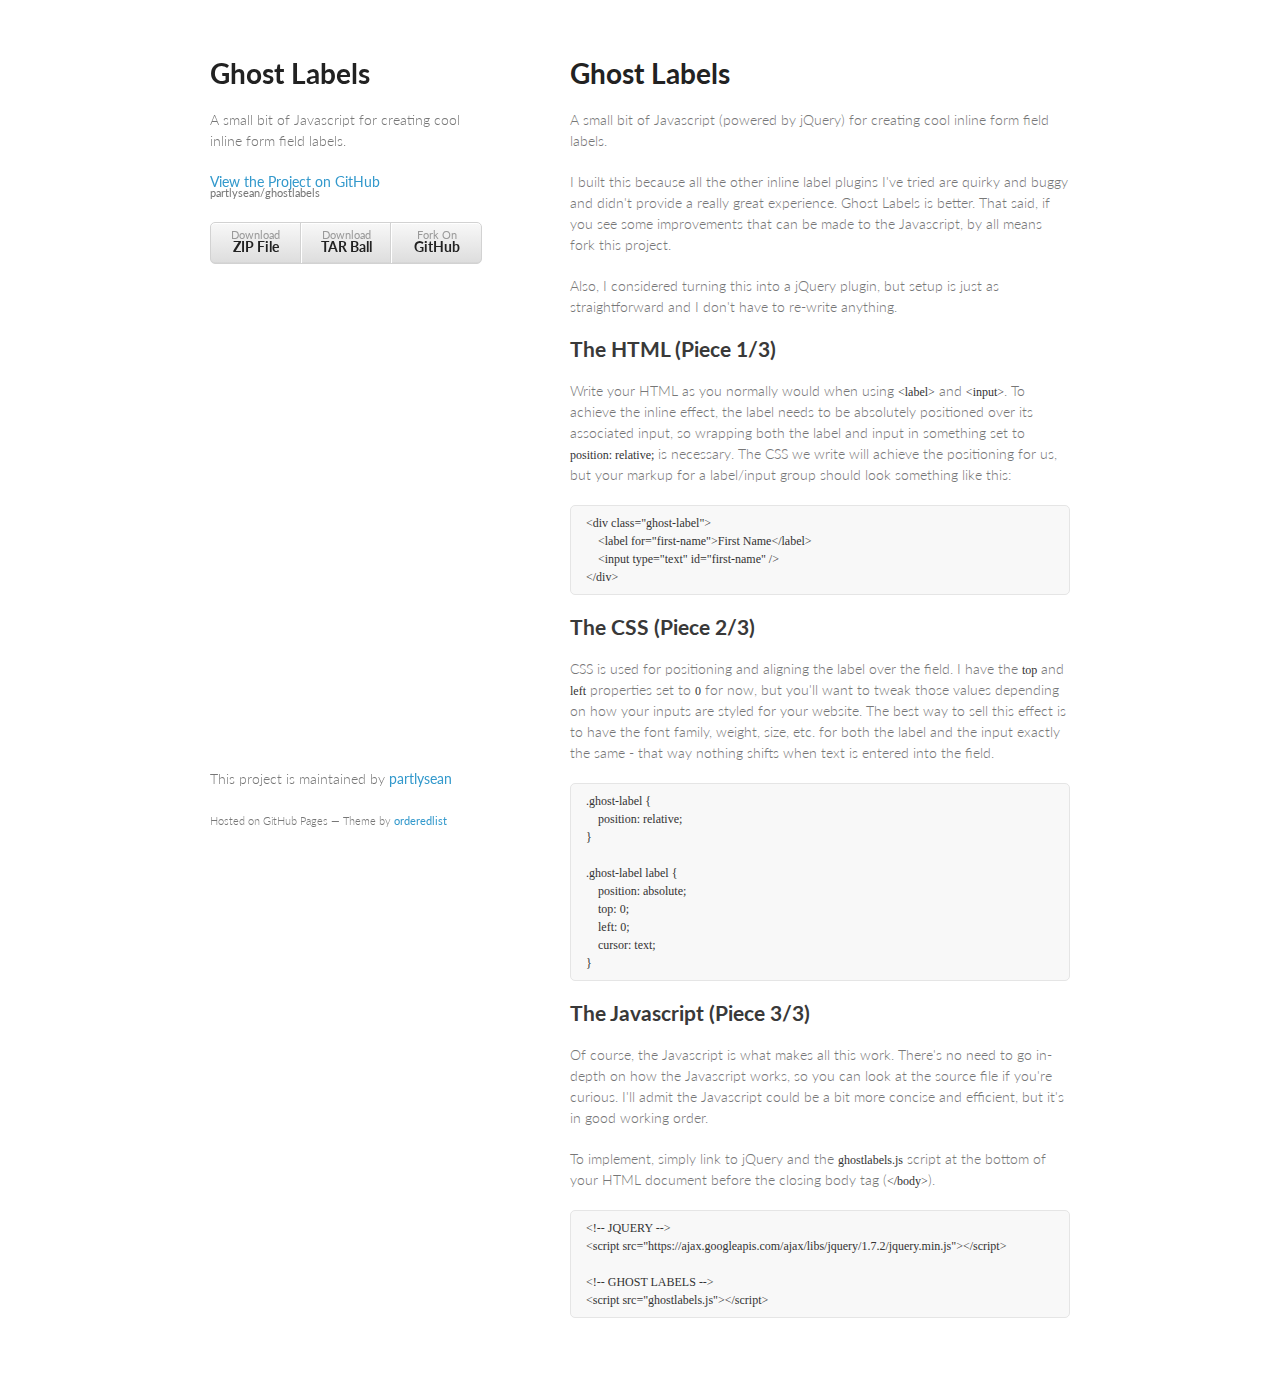
<file: index.html>
<!doctype html>
<html>
  <head>
    <meta charset="utf-8">
    <meta http-equiv="X-UA-Compatible" content="chrome=1">
    <title>Ghost Labels by partlysean</title>
    
    <link rel="stylesheet" href="stylesheets/styles.css">
    <link rel="stylesheet" href="stylesheets/pygment_trac.css">
    <meta name="viewport" content="width=device-width, initial-scale=1, user-scalable=no">
    <!--[if lt IE 9]>
    <script src="//html5shiv.googlecode.com/svn/trunk/html5.js"></script>
    <![endif]-->
  </head>
  <body>
    <div class="wrapper">
      <header>
        <h1>Ghost Labels</h1>
        <p>A small bit of Javascript for creating cool inline form field labels.</p>
        <p class="view"><a href="https://github.com/partlysean/ghostlabels">View the Project on GitHub <small>partlysean/ghostlabels</small></a></p>
        <ul>
          <li><a href="https://github.com/partlysean/ghostlabels/zipball/master">Download <strong>ZIP File</strong></a></li>
          <li><a href="https://github.com/partlysean/ghostlabels/tarball/master">Download <strong>TAR Ball</strong></a></li>
          <li><a href="https://github.com/partlysean/ghostlabels">Fork On <strong>GitHub</strong></a></li>
        </ul>
      </header>
      <section>
        <h1>Ghost Labels</h1>

<p>A small bit of Javascript (powered by jQuery) for creating cool inline form field labels.</p>

<p>I built this because all the other inline label plugins I've tried are quirky and buggy and didn't provide a really great experience.
Ghost Labels is better. That said, if you see some improvements that can be made to the Javascript, by all means fork this project. </p>

<p>Also, I considered turning this into a jQuery plugin, but setup is just as straightforward and I don't have to re-write anything.</p>

<h2>The HTML (Piece 1/3)</h2>

<p>Write your HTML as you normally would when using <code>&lt;label&gt;</code> and <code>&lt;input&gt;</code>. To achieve the inline effect, the label needs to be absolutely
positioned over its associated input, so wrapping both the label and input in something set to <code>position: relative;</code> is necessary.
The CSS we write will achieve the positioning for us, but your markup for a label/input group should look something like this:</p>

<pre><code>&lt;div class="ghost-label"&gt;
    &lt;label for="first-name"&gt;First Name&lt;/label&gt;
    &lt;input type="text" id="first-name" /&gt;
&lt;/div&gt;
</code></pre>

<h2>The CSS (Piece 2/3)</h2>

<p>CSS is used for positioning and aligning the label over the field. I have the <code>top</code> and <code>left</code> properties set to <code>0</code> for now, but you'll
want to tweak those values depending on how your inputs are styled for your website. The best way to sell this effect is to have the
font family, weight, size, etc. for both the label and the input exactly the same - that way nothing shifts when text is entered into the field.</p>

<pre><code>.ghost-label {
    position: relative;
}

.ghost-label label {
    position: absolute;
    top: 0;
    left: 0;
    cursor: text;
}
</code></pre>

<h2>The Javascript (Piece 3/3)</h2>

<p>Of course, the Javascript is what makes all this work. There's no need to go in-depth on how the Javascript works, so you can look at
the source file if you're curious. I'll admit the Javascript could be a bit more concise and efficient, but it's in good working order.</p>

<p>To implement, simply link to jQuery and the <code>ghostlabels.js</code> script at the bottom of your HTML document before the closing body tag (<code>&lt;/body&gt;</code>).</p>

<pre><code>&lt;!-- JQUERY --&gt;
&lt;script src="https://ajax.googleapis.com/ajax/libs/jquery/1.7.2/jquery.min.js"&gt;&lt;/script&gt;

&lt;!-- GHOST LABELS --&gt;
&lt;script src="ghostlabels.js"&gt;&lt;/script&gt;
</code></pre>
      </section>
      <footer>
        <p>This project is maintained by <a href="https://github.com/partlysean">partlysean</a></p>
        <p><small>Hosted on GitHub Pages &mdash; Theme by <a href="https://github.com/orderedlist">orderedlist</a></small></p>
      </footer>
    </div>
    <script src="javascripts/scale.fix.js"></script>
    
  </body>
</html>
</file>
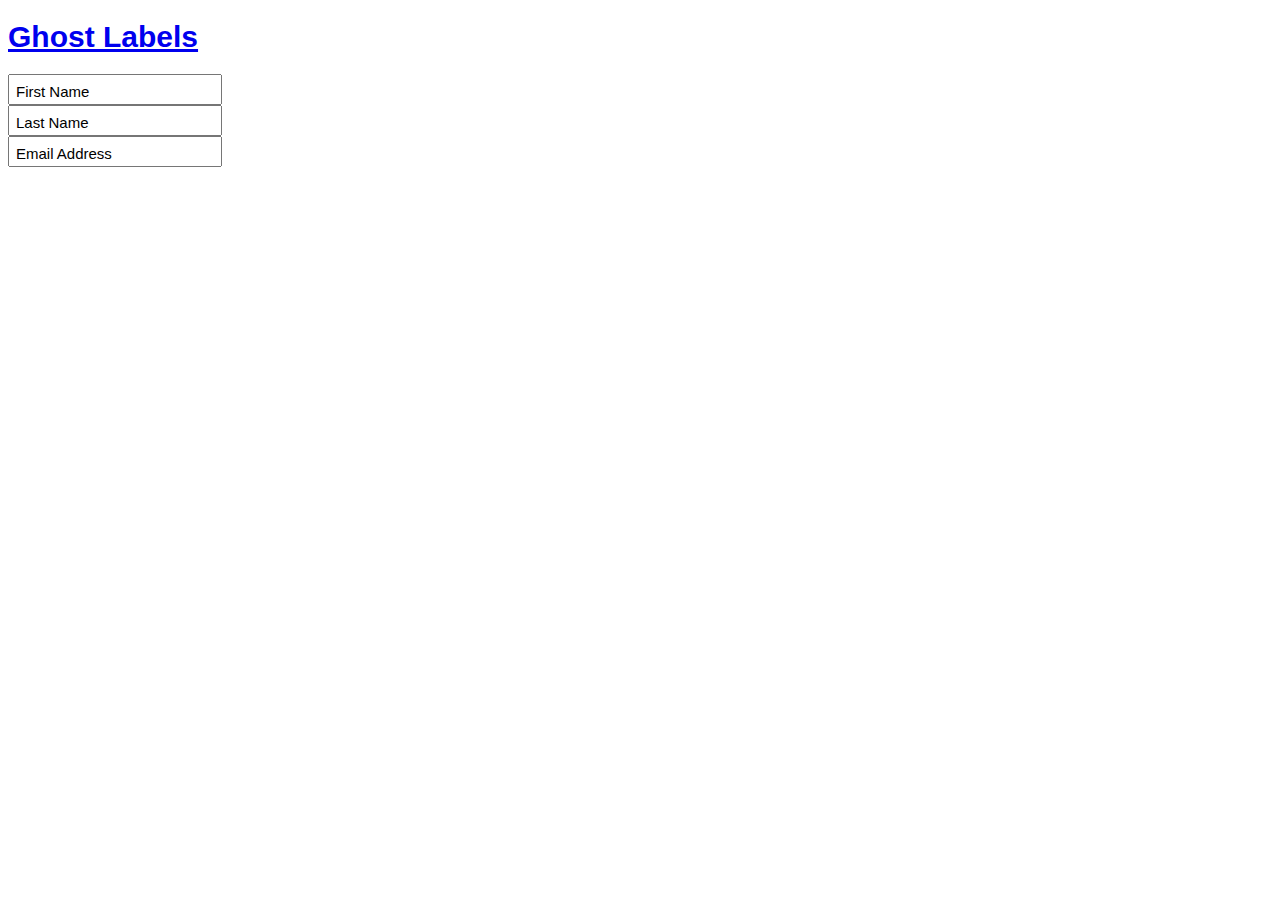
<file: ghostlabels.html>
<!doctype html>
<html>
<head>
    <title>Ghost Labels</title>
    <meta content="text/html; charset=UTF-8" http-equiv="content-type" />
    
    <!-- CSS (PARTLY REQUIRED) -->
    <link rel="stylesheet" href="ghostlabels.css" />
</head>
<body>
    <h1><a href="https://github.com/partlysean/ghostlabels" target="_blank">Ghost Labels</a></h1>
    
    <form action="">
        <div class="ghost-label">
            <label for="first-name">First Name</label>
            <input type="text" id="first-name" />
        </div>
        
        <div class="ghost-label">
            <label for="last-name">Last Name</label>
            <input type="text" id="last-name" />
        </div>
        
        <div class="ghost-label">
            <label for="email">Email Address</label>
            <input type="email" id="email" />
        </div>
    </form>
    
    <!-- JQUERY (REQUIRED) -->
    <script src="https://ajax.googleapis.com/ajax/libs/jquery/1.7.2/jquery.min.js"></script>
    
    <!-- GHOST LABELS PLUGIN (REQUIRED) -->
    <script src="ghostlabels.js"></script>
</body>
</html>
</file>
<file: stylesheets/styles.css>
@import url(https://fonts.googleapis.com/css?family=Lato:300italic,700italic,300,700);

body {
  padding:50px;
  font:14px/1.5 Lato, "Helvetica Neue", Helvetica, Arial, sans-serif;
  color:#777;
  font-weight:300;
}

h1, h2, h3, h4, h5, h6 {
  color:#222;
  margin:0 0 20px;
}

p, ul, ol, table, pre, dl {
  margin:0 0 20px;
}

h1, h2, h3 {
  line-height:1.1;
}

h1 {
  font-size:28px;
}

h2 {
  color:#393939;
}

h3, h4, h5, h6 {
  color:#494949;
}

a {
  color:#39c;
  font-weight:400;
  text-decoration:none;
}

a small {
  font-size:11px;
  color:#777;
  margin-top:-0.6em;
  display:block;
}

.wrapper {
  width:860px;
  margin:0 auto;
}

blockquote {
  border-left:1px solid #e5e5e5;
  margin:0;
  padding:0 0 0 20px;
  font-style:italic;
}

code, pre {
  font-family:Monaco, Bitstream Vera Sans Mono, Lucida Console, Terminal;
  color:#333;
  font-size:12px;
}

pre {
  padding:8px 15px;
  background: #f8f8f8;  
  border-radius:5px;
  border:1px solid #e5e5e5;
  overflow-x: auto;
}

table {
  width:100%;
  border-collapse:collapse;
}

th, td {
  text-align:left;
  padding:5px 10px;
  border-bottom:1px solid #e5e5e5;
}

dt {
  color:#444;
  font-weight:700;
}

th {
  color:#444;
}

img {
  max-width:100%;
}

header {
  width:270px;
  float:left;
  position:fixed;
}

header ul {
  list-style:none;
  height:40px;
  
  padding:0;
  
  background: #eee;
  background: -moz-linear-gradient(top, #f8f8f8 0%, #dddddd 100%);
  background: -webkit-gradient(linear, left top, left bottom, color-stop(0%,#f8f8f8), color-stop(100%,#dddddd));
  background: -webkit-linear-gradient(top, #f8f8f8 0%,#dddddd 100%);
  background: -o-linear-gradient(top, #f8f8f8 0%,#dddddd 100%);
  background: -ms-linear-gradient(top, #f8f8f8 0%,#dddddd 100%);
  background: linear-gradient(top, #f8f8f8 0%,#dddddd 100%);
  
  border-radius:5px;
  border:1px solid #d2d2d2;
  box-shadow:inset #fff 0 1px 0, inset rgba(0,0,0,0.03) 0 -1px 0;
  width:270px;
}

header li {
  width:89px;
  float:left;
  border-right:1px solid #d2d2d2;
  height:40px;
}

header ul a {
  line-height:1;
  font-size:11px;
  color:#999;
  display:block;
  text-align:center;
  padding-top:6px;
  height:40px;
}

strong {
  color:#222;
  font-weight:700;
}

header ul li + li {
  width:88px;
  border-left:1px solid #fff;
}

header ul li + li + li {
  border-right:none;
  width:89px;
}

header ul a strong {
  font-size:14px;
  display:block;
  color:#222;
}

section {
  width:500px;
  float:right;
  padding-bottom:50px;
}

small {
  font-size:11px;
}

hr {
  border:0;
  background:#e5e5e5;
  height:1px;
  margin:0 0 20px;
}

footer {
  width:270px;
  float:left;
  position:fixed;
  bottom:50px;
}

@media print, screen and (max-width: 960px) {
  
  div.wrapper {
    width:auto;
    margin:0;
  }
  
  header, section, footer {
    float:none;
    position:static;
    width:auto;
  }
  
  header {
    padding-right:320px;
  }
  
  section {
    border:1px solid #e5e5e5;
    border-width:1px 0;
    padding:20px 0;
    margin:0 0 20px;
  }
  
  header a small {
    display:inline;
  }
  
  header ul {
    position:absolute;
    right:50px;
    top:52px;
  }
}

@media print, screen and (max-width: 720px) {
  body {
    word-wrap:break-word;
  }
  
  header {
    padding:0;
  }
  
  header ul, header p.view {
    position:static;
  }
  
  pre, code {
    word-wrap:normal;
  }
}

@media print, screen and (max-width: 480px) {
  body {
    padding:15px;
  }
  
  header ul {
    display:none;
  }
}

@media print {
  body {
    padding:0.4in;
    font-size:12pt;
    color:#444;
  }
}
</file>
<file: stylesheets/pygment_trac.css>
.highlight  { background: #ffffff; }
.highlight .c { color: #999988; font-style: italic } /* Comment */
.highlight .err { color: #a61717; background-color: #e3d2d2 } /* Error */
.highlight .k { font-weight: bold } /* Keyword */
.highlight .o { font-weight: bold } /* Operator */
.highlight .cm { color: #999988; font-style: italic } /* Comment.Multiline */
.highlight .cp { color: #999999; font-weight: bold } /* Comment.Preproc */
.highlight .c1 { color: #999988; font-style: italic } /* Comment.Single */
.highlight .cs { color: #999999; font-weight: bold; font-style: italic } /* Comment.Special */
.highlight .gd { color: #000000; background-color: #ffdddd } /* Generic.Deleted */
.highlight .gd .x { color: #000000; background-color: #ffaaaa } /* Generic.Deleted.Specific */
.highlight .ge { font-style: italic } /* Generic.Emph */
.highlight .gr { color: #aa0000 } /* Generic.Error */
.highlight .gh { color: #999999 } /* Generic.Heading */
.highlight .gi { color: #000000; background-color: #ddffdd } /* Generic.Inserted */
.highlight .gi .x { color: #000000; background-color: #aaffaa } /* Generic.Inserted.Specific */
.highlight .go { color: #888888 } /* Generic.Output */
.highlight .gp { color: #555555 } /* Generic.Prompt */
.highlight .gs { font-weight: bold } /* Generic.Strong */
.highlight .gu { color: #800080; font-weight: bold; } /* Generic.Subheading */
.highlight .gt { color: #aa0000 } /* Generic.Traceback */
.highlight .kc { font-weight: bold } /* Keyword.Constant */
.highlight .kd { font-weight: bold } /* Keyword.Declaration */
.highlight .kn { font-weight: bold } /* Keyword.Namespace */
.highlight .kp { font-weight: bold } /* Keyword.Pseudo */
.highlight .kr { font-weight: bold } /* Keyword.Reserved */
.highlight .kt { color: #445588; font-weight: bold } /* Keyword.Type */
.highlight .m { color: #009999 } /* Literal.Number */
.highlight .s { color: #d14 } /* Literal.String */
.highlight .na { color: #008080 } /* Name.Attribute */
.highlight .nb { color: #0086B3 } /* Name.Builtin */
.highlight .nc { color: #445588; font-weight: bold } /* Name.Class */
.highlight .no { color: #008080 } /* Name.Constant */
.highlight .ni { color: #800080 } /* Name.Entity */
.highlight .ne { color: #990000; font-weight: bold } /* Name.Exception */
.highlight .nf { color: #990000; font-weight: bold } /* Name.Function */
.highlight .nn { color: #555555 } /* Name.Namespace */
.highlight .nt { color: #000080 } /* Name.Tag */
.highlight .nv { color: #008080 } /* Name.Variable */
.highlight .ow { font-weight: bold } /* Operator.Word */
.highlight .w { color: #bbbbbb } /* Text.Whitespace */
.highlight .mf { color: #009999 } /* Literal.Number.Float */
.highlight .mh { color: #009999 } /* Literal.Number.Hex */
.highlight .mi { color: #009999 } /* Literal.Number.Integer */
.highlight .mo { color: #009999 } /* Literal.Number.Oct */
.highlight .sb { color: #d14 } /* Literal.String.Backtick */
.highlight .sc { color: #d14 } /* Literal.String.Char */
.highlight .sd { color: #d14 } /* Literal.String.Doc */
.highlight .s2 { color: #d14 } /* Literal.String.Double */
.highlight .se { color: #d14 } /* Literal.String.Escape */
.highlight .sh { color: #d14 } /* Literal.String.Heredoc */
.highlight .si { color: #d14 } /* Literal.String.Interpol */
.highlight .sx { color: #d14 } /* Literal.String.Other */
.highlight .sr { color: #009926 } /* Literal.String.Regex */
.highlight .s1 { color: #d14 } /* Literal.String.Single */
.highlight .ss { color: #990073 } /* Literal.String.Symbol */
.highlight .bp { color: #999999 } /* Name.Builtin.Pseudo */
.highlight .vc { color: #008080 } /* Name.Variable.Class */
.highlight .vg { color: #008080 } /* Name.Variable.Global */
.highlight .vi { color: #008080 } /* Name.Variable.Instance */
.highlight .il { color: #009999 } /* Literal.Number.Integer.Long */

.type-csharp .highlight .k { color: #0000FF }
.type-csharp .highlight .kt { color: #0000FF }
.type-csharp .highlight .nf { color: #000000; font-weight: normal }
.type-csharp .highlight .nc { color: #2B91AF }
.type-csharp .highlight .nn { color: #000000 }
.type-csharp .highlight .s { color: #A31515 }
.type-csharp .highlight .sc { color: #A31515 }
</file>
<file: ghostlabels.css>
/* REQUIRED CSS
------------------------------------------------------------ */

.ghost-label {
    position: relative;
}

.ghost-label label {
    /* The 'top' and 'left' values will change depending on the size
    of your input field and where you want the label positioned */
    position: absolute;
    top: 0;
    left: 0;
    cursor: text;
}

/* STYLES FOR THIS EXAMPLE
------------------------------------------------------------ */

body {
    font: 15px 'Lucida Grande', 'Lucida Sans Unicode', Helvetica, Arial, Verdana, sans-serif;
}

.ghost-label label {
    top: 9px;
    left: 8px;
}

input {
    font: 15px 'Lucida Grande', 'Lucida Sans Unicode', Helvetica, Arial, Verdana, sans-serif;
    width: 200px;
    padding: 5px;
}
</file>
